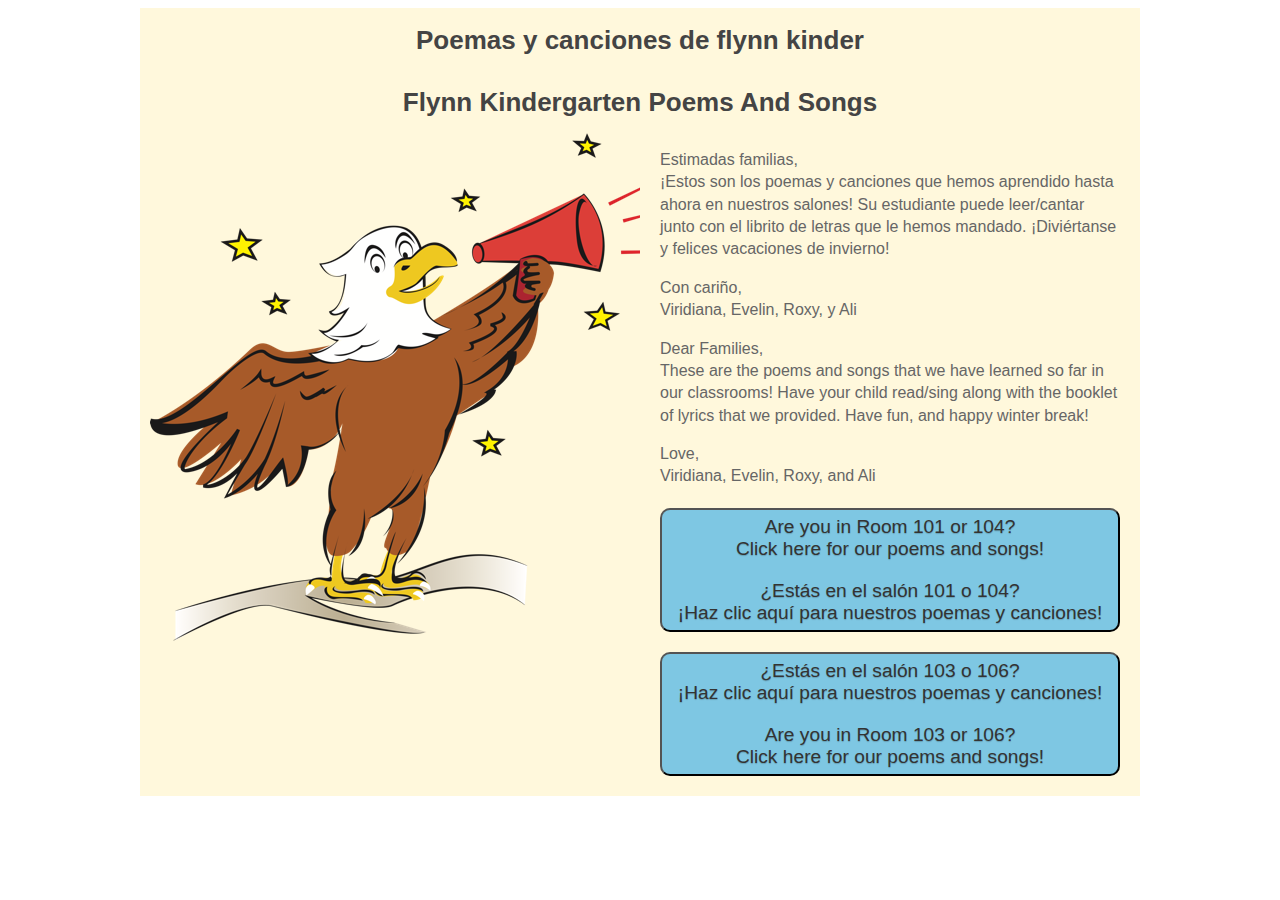
<file: index.html>
<html lang="en">
  <head>
    <meta charset="utf-8">
    <title>Flynn Kindergarten</title>
    <meta content="width=device-width, initial-scale=0.6" name="viewport">
    <link href="base.css" rel="stylesheet">
    <script src="https://code.jquery.com/jquery-3.4.1.min.js"></script>
  </head>
  <body class="home">
    <header>
      <h1>Poemas y canciones de flynn kinder</h1>
      <h1>Flynn Kindergarten Poems And Songs</h1>
    </header>
    <main>
      <aside>
        <div class="flynnda"></div>
      </aside>
      <article>
        <section class="letters">
          <p>
            Estimadas familias,<br />
            ¡Estos son los poemas y canciones que hemos aprendido hasta ahora en nuestros salones! Su estudiante puede leer/cantar junto con el librito de letras que le hemos mandado. ¡Diviértanse y felices vacaciones de invierno!  
          </p>
          <p>
            Con cariño,<br />
            Viridiana, Evelin, Roxy, y Ali 
          </p>
        </section>
          <section class="letters">
            <p>
            Dear Families,<br />
            These are the poems and songs that we have learned so far in our classrooms! Have your child read/sing along with the booklet of lyrics that we provided. Have fun, and happy winter break!
            </p>
            <p>
            Love,<br />
            Viridiana, Evelin, Roxy, and Ali
            </p>
          </section>
        <button type="button" class="nav" onclick="window.location='english_songs.html';">
          <div>Are you in Room 101 or 104?<br />Click here for our poems and songs!</div>
          <div>¿Estás en el salón 101 o 104?<br />¡Haz clic aquí para nuestros poemas y canciones!</div>
        </button>
        <button type="button" class="nav" onclick="window.location='spanish_songs.html';">
          <div>¿Estás en el salón 103 o 106?<br />¡Haz clic aquí para nuestros poemas y canciones!</div>
          <div>Are you in Room 103 or 106?<br />Click here for our poems and songs!</div>
        </button>
      </article>
    </main>
  </body>
</file>
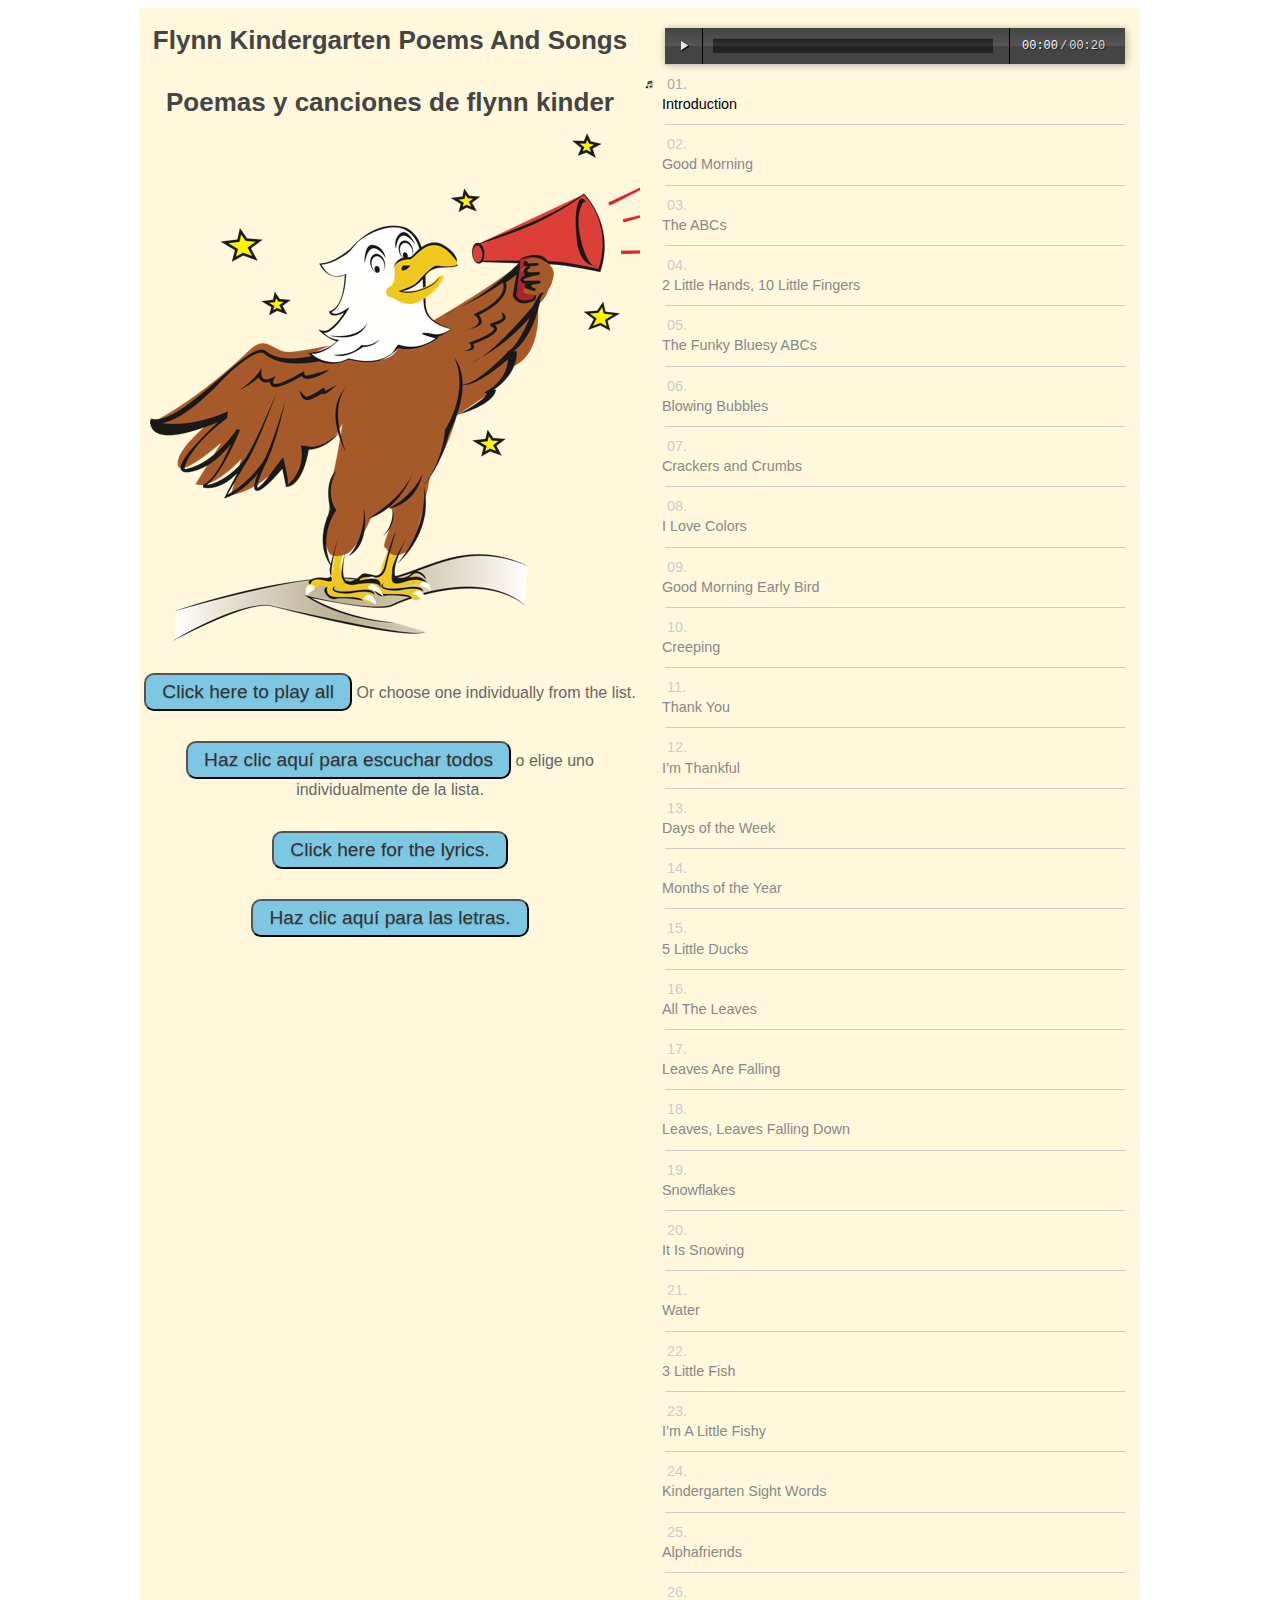
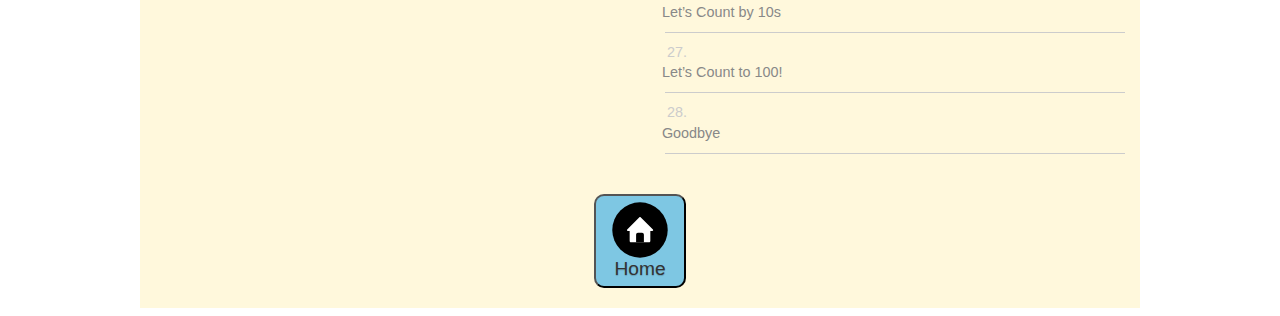
<file: english_songs.html>
<html lang="en">
  <head>
    <meta charset="utf-8">
    <title>Flynn Kindergarten</title>
    <meta content="width=device-width, initial-scale=0.6" name="viewport">
    <link href="base.css" rel="stylesheet">
    <script src="https://code.jquery.com/jquery-3.4.1.min.js"></script>
    <script src="./audiojs/audio.js"></script>
    <script>
      $(function() { 
        // Setup the player to autoplay the next track
        var a = audiojs.createAll({
          trackEnded: function() {
            var next = $('ol li.playing').next();
            if (!next.length) next = $('ol li').first();
            next.addClass('playing').siblings().removeClass('playing');
            audio.load($('a', next).attr('data-src'));
            audio.play();
          }
        });
        
        // Load in the first track
        var audio = a[0];
            first = $('ol a').attr('data-src');
        $('ol li').first().addClass('playing');
        audio.load(first);

        // Load in a track on click
        $('ol li').click(function(e) {
          e.preventDefault();
          $(this).addClass('playing').siblings().removeClass('playing');
          audio.load($('a', this).attr('data-src'));
          audio.play();
        });
        // Keyboard shortcuts
        $(document).keydown(function(e) {
          var unicode = e.charCode ? e.charCode : e.keyCode;
             // right arrow
          if (unicode == 39) {
            var next = $('li.playing').next();
            if (!next.length) next = $('ol li').first();
            next.click();
            // back arrow
          } else if (unicode == 37) {
            var prev = $('li.playing').prev();
            if (!prev.length) prev = $('ol li').last();
            prev.click();
            // spacebar
          } else if (unicode == 32) {
            audio.playPause();
          }
        });
        // Enable button play
        $('button.play-all').click(function(e) {
          audio.playPause();
        })
      });
    </script>
  </head>
  <body>
    <main>
      <article class="songs">
        <h1>Flynn Kindergarten Poems And Songs</h1>
        <h1>Poemas y canciones de flynn kinder</h1>
        <div class="flynnda"></div>
        <p>
          <button type="button" class="play-all"> Click here to play all </button>
          <span>Or choose one individually from the list.</span>
        </p>
        <p>
          <button type="button" class="play-all">Haz clic aquí para escuchar todos</button>
          <span>o elige uno individualmente de la lista.</span>
        </p>
        <p>
          <button type="button" onclick="window.open('pdfs/English_Songs_and_Poems.pdf', '_blank');">
            Click here for the lyrics.
          </button>
        </p>
        <p>
          <button type="button" onclick="window.open('pdfs/English_Songs_and_Poems.pdf', '_blank');">
            Haz clic aquí para las letras.
          </button>
        </p>
      </article>
      <aside>

        <div class="playlist">
          <audio preload></audio>
          <ol>
            <li><a href="#" data-src="songs/Intro.m4a">Introduction</a></li>
            <li><a href="#" data-src="songs/Good_Morning.m4a">Good Morning</a></li>
            <li><a href="#" data-src="songs/The_ABCs.m4a">The ABCs</a></li>
            <li><a href="#" data-src="songs/2_Little_Hands_10_Little_Fingers.m4a">2 Little Hands, 10 Little Fingers</a></li>
            <li><a href="#" data-src="songs/The_Funky_Bluesy_ABCs.m4a">The Funky Bluesy ABCs</a></li>
            <li><a href="#" data-src="songs/Blowing_Bubbles.m4a">Blowing Bubbles</a></li>
            <li><a href="#" data-src="songs/Crackers_and_Crumbs.m4a">Crackers and Crumbs</a></li>
            <li><a href="#" data-src="songs/I_Love_Colors.m4a">I Love Colors</a></li>
            <li><a href="#" data-src="songs/Good_Morning_Early_Bird.m4a">Good Morning Early Bird</a></li>
            <li><a href="#" data-src="songs/Creeping.m4a">Creeping</a></li>
            <li><a href="#" data-src="songs/Thank_You.m4a">Thank You</a></li>
            <li><a href="#" data-src="songs/Im_Thankful.m4a">I’m Thankful</a></li>
            <li><a href="#" data-src="songs/Days_Of_The_Week.m4a">Days of the Week</a></li>
            <li><a href="#" data-src="songs/Months_Of_The_Year.m4a">Months of the Year</a></li>
            <li><a href="#" data-src="songs/Five_Little_Ducks.m4a">5 Little Ducks</a></li>
            <li><a href="#" data-src="songs/All_The_Leaves.m4a">All The Leaves</a></li>
            <li><a href="#" data-src="songs/Leaves_Are_Falling.m4a">Leaves Are Falling</a></li>
            <li><a href="#" data-src="songs/Leaves,_Leaves_Falling_Down.m4a">Leaves, Leaves Falling Down</a></li>
            <li><a href="#" data-src="songs/Snowflakes.m4a">Snowflakes</a></li>
            <li><a href="#" data-src="songs/It_Is_Snowing.m4a">It Is Snowing</a></li>
            <li><a href="#" data-src="songs/Water.m4a">Water</a></li>
            <li><a href="#" data-src="songs/3_Little_Fish.m4a">3 Little Fish</a></li>
            <li><a href="#" data-src="songs/Im_A_Little_Fishy.m4a">I’m A Little Fishy</a></li>
            <li><a href="#" data-src="songs/Kindergarten_Sight_Words.m4a">Kindergarten Sight Words</a></li>
            <li><a href="#" data-src="songs/The_Alphafriends.m4a">Alphafriends</a></li>
            <li><a href="#" data-src="songs/Count_By_10s.m4a">Let’s Count by 10s</a></li>
            <li><a href="#" data-src="songs/Count_To_100.m4a">Let’s Count to 100!</a></li>
            <li><a href="#" data-src="songs/Goodbye.m4a">Goodbye</a></li>        
          </ol>
        </div>
      </aside>
      <footer>
        <button type="button" onclick="window.location='index.html'">
          <img src="iconfinder_home_981080.svg" />
          Home
        </button>
      </footer>  </body>
</html>
</file>
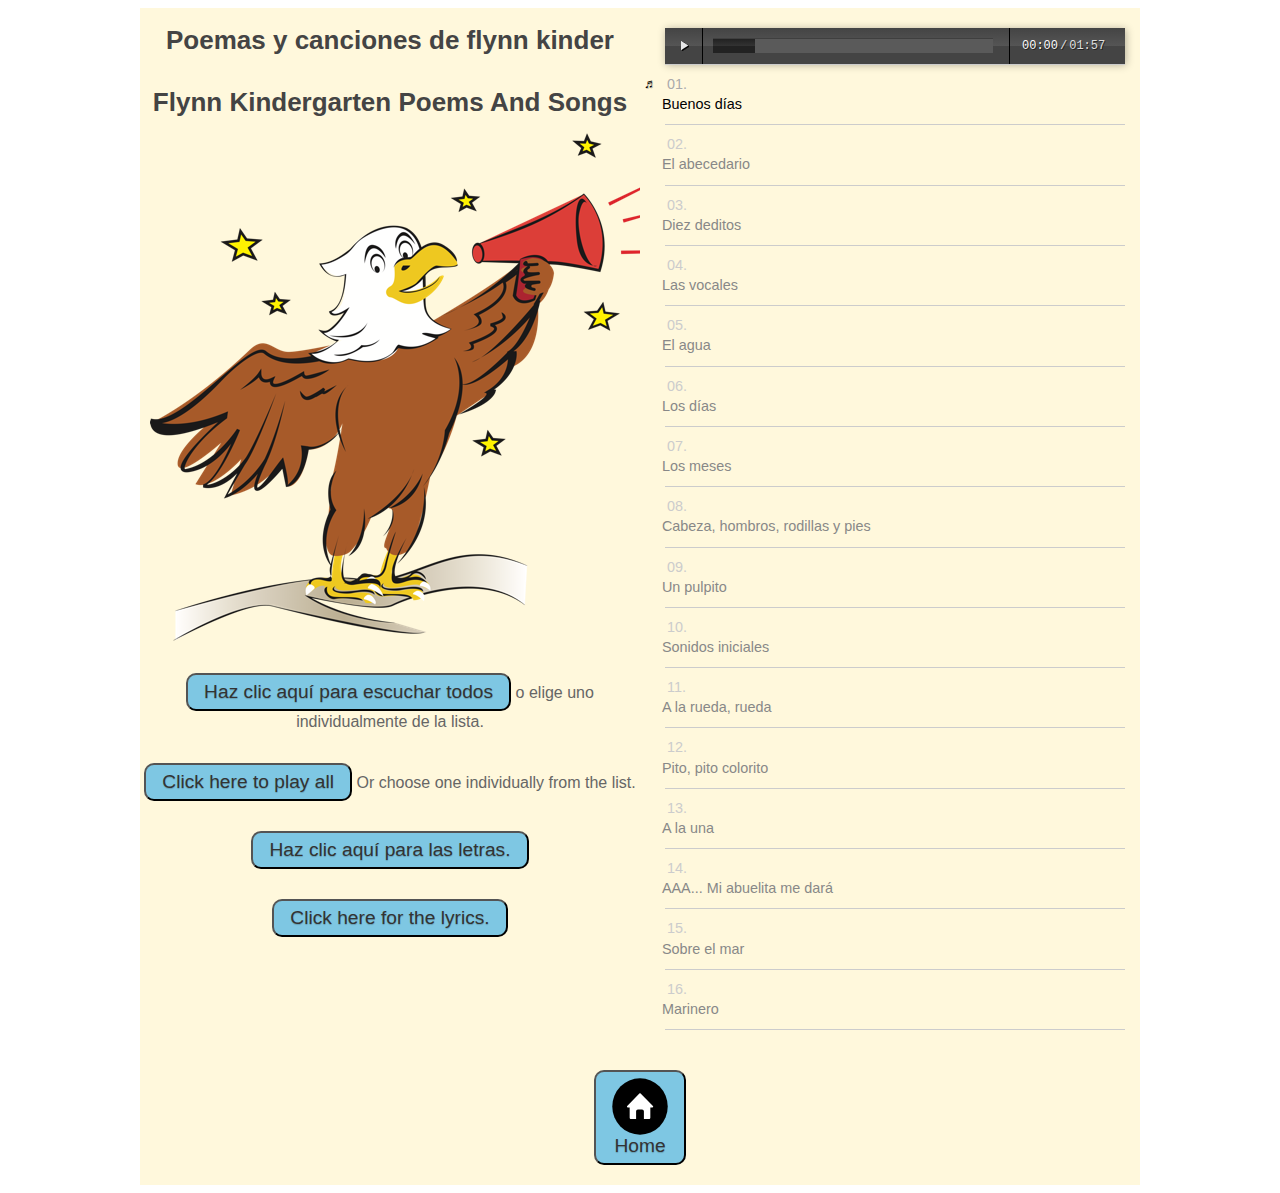
<file: spanish_songs.html>
<html lang="en">
  <head>
    <meta charset="utf-8">
    <title>Flynn Kindergarten</title>
    <meta content="width=device-width, initial-scale=0.6" name="viewport">
    <link href="base.css" rel="stylesheet">
    <script src="https://code.jquery.com/jquery-3.4.1.min.js"></script>
    <script src="./audiojs/audio.js"></script>
    <script>
      $(function() { 
        // Setup the player to autoplay the next track
        var a = audiojs.createAll({
          trackEnded: function() {
            var next = $('ol li.playing').next();
            if (!next.length) next = $('ol li').first();
            next.addClass('playing').siblings().removeClass('playing');
            audio.load($('a', next).attr('data-src'));
            audio.play();
          }
        });
        
        // Load in the first track
        var audio = a[0];
            first = $('ol a').attr('data-src');
        $('ol li').first().addClass('playing');
        audio.load(first);

        // Load in a track on click
        $('ol li').click(function(e) {
          e.preventDefault();
          $(this).addClass('playing').siblings().removeClass('playing');
          audio.load($('a', this).attr('data-src'));
          audio.play();
        });
        // Keyboard shortcuts
        $(document).keydown(function(e) {
          var unicode = e.charCode ? e.charCode : e.keyCode;
             // right arrow
          if (unicode == 39) {
            var next = $('li.playing').next();
            if (!next.length) next = $('ol li').first();
            next.click();
            // back arrow
          } else if (unicode == 37) {
            var prev = $('li.playing').prev();
            if (!prev.length) prev = $('ol li').last();
            prev.click();
            // spacebar
          } else if (unicode == 32) {
            audio.playPause();
          }
        });
        // Enable button play
        $('button.play-all').click(function(e) {
          audio.playPause();
        })
      });
    </script>
  </head>
  <body>
    <main>
      <article class="songs">
        <h1>Poemas y canciones de flynn kinder</h1>
        <h1>Flynn Kindergarten Poems And Songs</h1>
        <div class="flynnda"></div>
        <p>
          <button type="button" class="play-all">Haz clic aquí para escuchar todos</button>
          <span>o elige uno individualmente de la lista.</span>
        </p>
        <p>
          <button type="button" class="play-all"> Click here to play all </button>
          <span>Or choose one individually from the list.</span>
        </p>
        <p>
          <button type="button" onclick="window.open('pdfs/Spanish_Songs_and_Poems.pdf', '_blank');">
            Haz clic aquí para las letras.
          </button>
        </p>
        <p>
          <button type="button" onclick="window.open('pdfs/Spanish_Songs_and_Poems.pdf', '_blank');">
            Click here for the lyrics.
          </button>
        </p>
      </article>
      <aside>
        <div class="playlist">
          <audio preload></audio>
          <ol>
            <li><a href="#" data-src="songs-es/1-Buenos_Dias.mp3">Buenos días</a></li>
            <li><a href="#" data-src="songs-es/2-Introduction-El_Abecedario.mp3">El abecedario</a></li>
            <li><a href="#" data-src="songs-es/3-Diez_Deditos.mp3">Diez deditos</a></li>
            <li><a href="#" data-src="songs-es/4-Las_Vocales.mp3">Las vocales</a></li>
            <li><a href="#" data-src="songs-es/5-El_agua.mp3">El agua</a></li>
            <li><a href="#" data-src="songs-es/6-Los_Dias.mp3">Los días</a></li>
            <li><a href="#" data-src="songs-es/7-Los_Meses.mp3">Los meses</a></li>
            <li><a href="#" data-src="songs-es/8-Cabeza_y_Hombros.mp3">Cabeza, hombros, rodillas y pies</a></li>
            <li><a href="#" data-src="songs-es/9-Un_Pulpito.mp3">Un pulpito</a></li>
            <li><a href="#" data-src="songs-es/10-Sonidos_Iniciales.mp3">Sonidos iniciales</a></li>
            <li><a href="#" data-src="songs-es/11-A_la_rueda_rueda.m4a">A la rueda, rueda</a></li>
            <li><a href="#" data-src="songs-es/12-Pitó_pitó_colorito.m4a">Pito, pito colorito</a></li>
            <li><a href="#" data-src="songs-es/13-A_la_una.m4a">A la una</a></li>
            <li><a href="#" data-src="songs-es/14-A_A_A.m4a">AAA... Mi abuelita me dará</a></li>
            <li><a href="#" data-src="songs-es/15-Sobre_el_mar.m4a">Sobre el mar</a></li>
            <li><a href="#" data-src="songs-es/16-Marinero.m4a">Marinero</a></li>
          </ol>
        </div>
      </aside>
      <footer>
        <button type="button" onclick="window.location='index.html'">
          <img src="iconfinder_home_981080.svg" />
          Home
        </button>
      </footer>
    </main>
  </body>
</html>
</file>
<file: base.css>
body { color: #666; font-family: sans-serif; line-height: 1.4; }
h1 { color: #444; font-size: 1.2em; padding: 14px 2px 12px; margin: 0px; }
h1 em { font-style: normal; color: #999; }
a { color: #888; text-decoration: none; }
#wrapper { width: 400px; margin: 40px auto; }

ol { padding: 0px; margin: 0px; list-style: decimal-leading-zero inside; color: #ccc; width: 460px; border-top: 1px solid #ccc; font-size: 0.9em; }
ol li { position: relative; margin: 0px; padding: 9px 2px 10px; border-bottom: 1px solid #ccc; cursor: pointer; }
ol li a { display: block; text-indent: -3.3ex; padding: 0px 0px 0px 20px; }
li.playing { color: #aaa; text-shadow: 1px 1px 0px rgba(255, 255, 255, 0.3); }
li.playing a { color: #000; }
li.playing:before { content: '♬'; width: 14px; height: 14px; padding: 3px; line-height: 14px; margin: 0px; position: absolute; left: -24px; top: 9px; color: #000; font-size: 13px; text-shadow: 1px 1px 0px rgba(0, 0, 0, 0.2); }

#shortcuts { position: fixed; bottom: 0px; width: 100%; color: #666; font-size: 0.9em; margin: 60px 0px 0px; padding: 20px 20px 15px; background: #f3f3f3; background: rgba(240, 240, 240, 0.7); }
#shortcuts div { width: 460px; margin: 0px auto; }
#shortcuts h1 { margin: 0px 0px 6px; }
#shortcuts p { margin: 0px 0px 18px; }
#shortcuts em { font-style: normal; background: #d3d3d3; padding: 3px 9px; position: relative; left: -3px;
  -webkit-border-radius: 4px; -moz-border-radius: 4px; -o-border-radius: 4px; border-radius: 4px;
  -webkit-box-shadow: 1px 1px 2px rgba(0, 0, 0, 0.1); -moz-box-shadow: 1px 1px 2px rgba(0, 0, 0, 0.1); -o-box-shadow: 1px 1px 2px rgba(0, 0, 0, 0.1); box-shadow: 1px 1px 2px rgba(0, 0, 0, 0.1); }

@media screen and (max-device-width: 480px) {
  #wrapper { position: relative; left: -3%; }
  #shortcuts { display: none; }
}

body {
  /* background-color: darkgray; */
}

main {
  display: flex;
  flex-wrap: wrap;
  justify-content: center;
}

main h1 {
  font-size: 26px;
}

main > article, main > aside {
  background-color: cornsilk;
}

article, aside, header {
  max-width: 680px;
  width: 100%;
}

header {
  background-color: cornsilk;
  margin: 0 auto;
}

footer {
  background-color: cornsilk;
  max-width: 680px;
  width: 100%;
}

footer button {
  display: block;
  margin: 20px auto;
}

button {
  background-color: rgb(126,199,227); /* lightskyblue; */
  border-radius: 10px;
  color: #333;
  font-size: 120%;
  padding: 6px 16px;
  text-shadow: 0 1px 1px rgba(0, 0, 0, 0.2);
}

button:hover {
  background-color: #333;
  color: rgb(126,199,227); /* lightskyblue; */
}

button div:first-child { margin: 0 0 20px; }

.home h1 {
  font-size: 26px;
  text-align: center;
}

.home .flynnda {
  min-width: 480px;
  max-width: 680px;
}

.home .nav {
  display: block;
  margin: 20px auto;
}

.letters {
  padding: 0 20px;
}

.letters article {
  margin-bottom: 40px;
}

.songs {
  text-align: center;
}

.songs p {
  margin: 30px 0;
}

.flynnda {
  background: no-repeat url("flynnda-megaphone-665.png");
  background-position: 10px 0;
  height: 510px;
  margin: 0 auto 20px;
}

button.play-all {
  display: inline-block;
}

.playlist {
  margin: 0 auto;
  max-width: 500px;
  padding: 20px 15px 20px 25px;
}

@media screen and (min-width: 1000px) {
  header, footer { max-width: 1000px; }
  article, aside { max-width: 500px; }
  .flynnda { max-width: 500px; }
}
</file>
